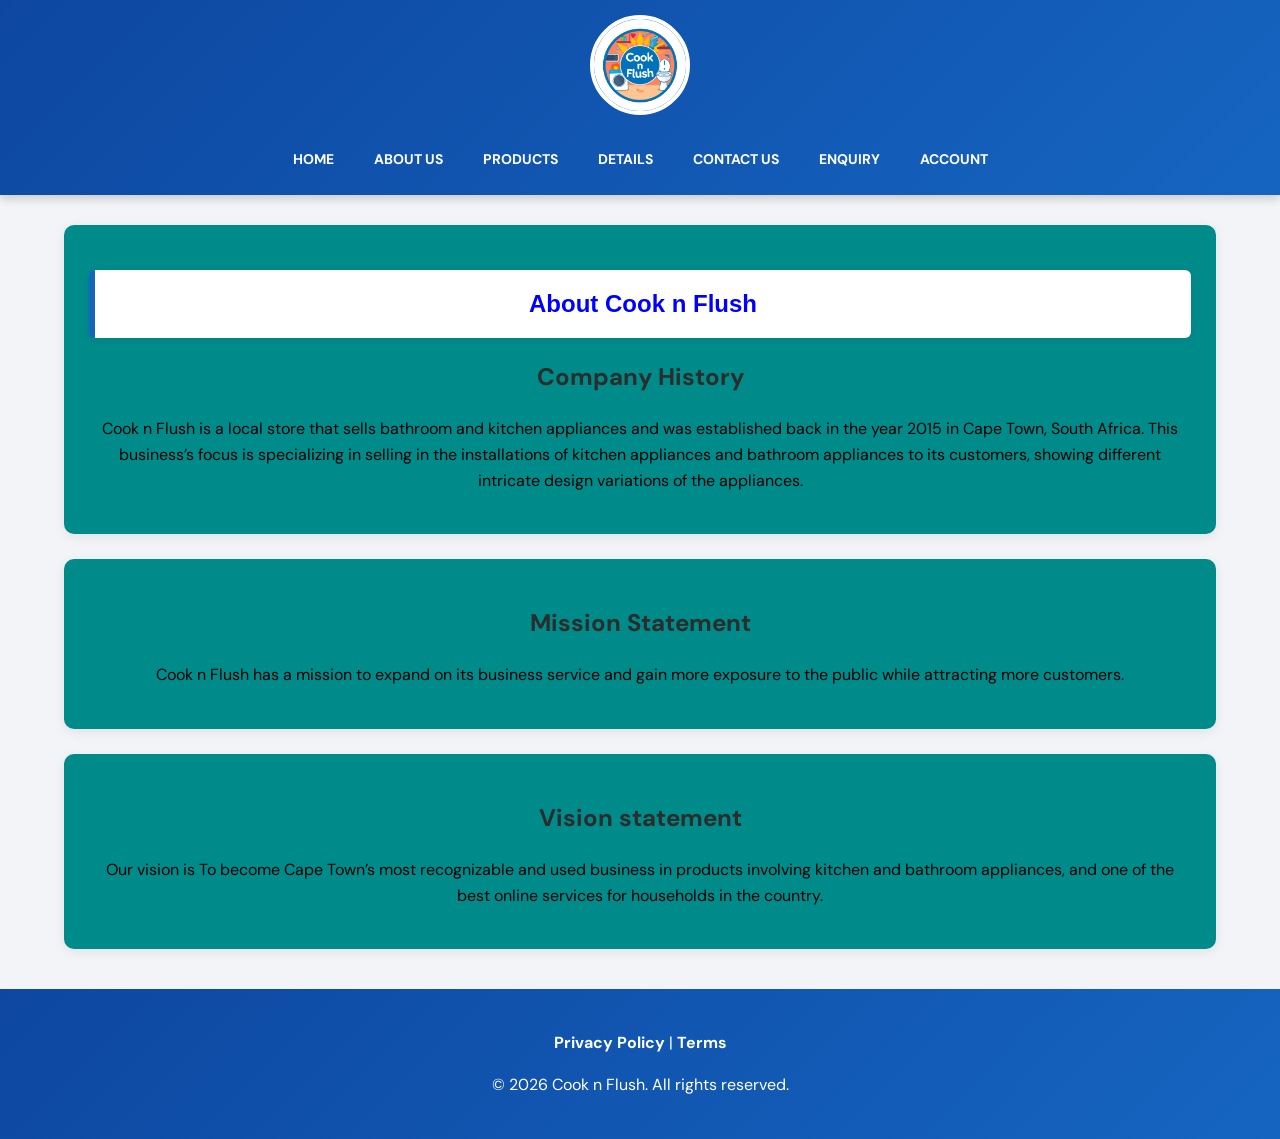
<file: Pages/about.html>
<!DOCTYPE html>
<html lang="en">
<head>
    <meta charset="UTF-8">
    <meta name="viewport"
          content="width=device-width, initial-scale=1.0">
    <title>About Cook n Flush | Our Company</title>
    <meta name="description"
          content="Learn about Cook n Flush, a Cape Town business specialising in kitchen and bathroom appliances and
           professional installation services.">

    <meta name="keywords"
          content="about Cook n Flush, kitchen appliance store, bathroom appliances, Cape Town">

    <meta name="author" content="Cook n Flush">
    <meta name="robots" content="index, follow">
    <link rel="stylesheet" href="../Assets/CSS/styles.css">
</head>

<body>
    <header>
        <!-- Logo --> 
         <div> 
            <img src="../Assets/Images/Logo image.jpg" 
            alt="Cook n Flush Logo" 
            width="100" 
            height="100">  
        </div>

        <!-- Navigation Menu -->
        <nav>
            <a class="nav-link" href="../index.html">HOME</a>
            <a class="nav-link" href="./about.html">ABOUT US</a>
            <a class="nav-link" href="./products.html">PRODUCTS</a>
            <a class="nav-link" href="./detail.html">DETAILS</a>
            <a class="nav-link" href="./contact.html">CONTACT US</a>
            <a class="nav-link" href="./enquiry.html">ENQUIRY</a>
            <a class="nav-link" href="./account.html">ACCOUNT</a>
        </nav>
    </header>
    <!--Main section-->
    <main>
        <section>
            <h1 style="color: blue; text-align: center;"> About Cook n Flush</h1>
            <h2 style="text-align: center;">Company History</h2>
            <p style="text-align: center;">Cook n Flush is a local store that sells bathroom and kitchen appliances
                 and was established back in the year 2015 in Cape Town, South Africa. This business’s focus is specializing 
                 in selling in the installations of kitchen appliances and bathroom appliances to its customers, showing different
                intricate design variations of the appliances.
            </p>
        </section>

        <section>
            <h2 style="text-align: center;">Mission Statement</h2>
            <p style="text-align: center;">Cook n Flush has a mission to expand on its business service and gain 
                more exposure to the public while attracting more customers.
            </p>
        </section>

        <section>
            <h2 style="text-align: center;">Vision statement</h2>
            <p style="text-align: center;">Our vision is To become Cape Town’s most 
                recognizable and used business in products involving kitchen and
                bathroom appliances, and one of the best online services for households in 
                the country.</p>
        </section>

    </main>

    <footer>
        <p>
            <a href="./privacy.html">Privacy Policy</a> |
            <a href="./terms.html">Terms</a>
        </p>

        <p>&copy; 2026 Cook n Flush. All rights reserved.</p>
    </footer>
    
</body>
</html>
</file>
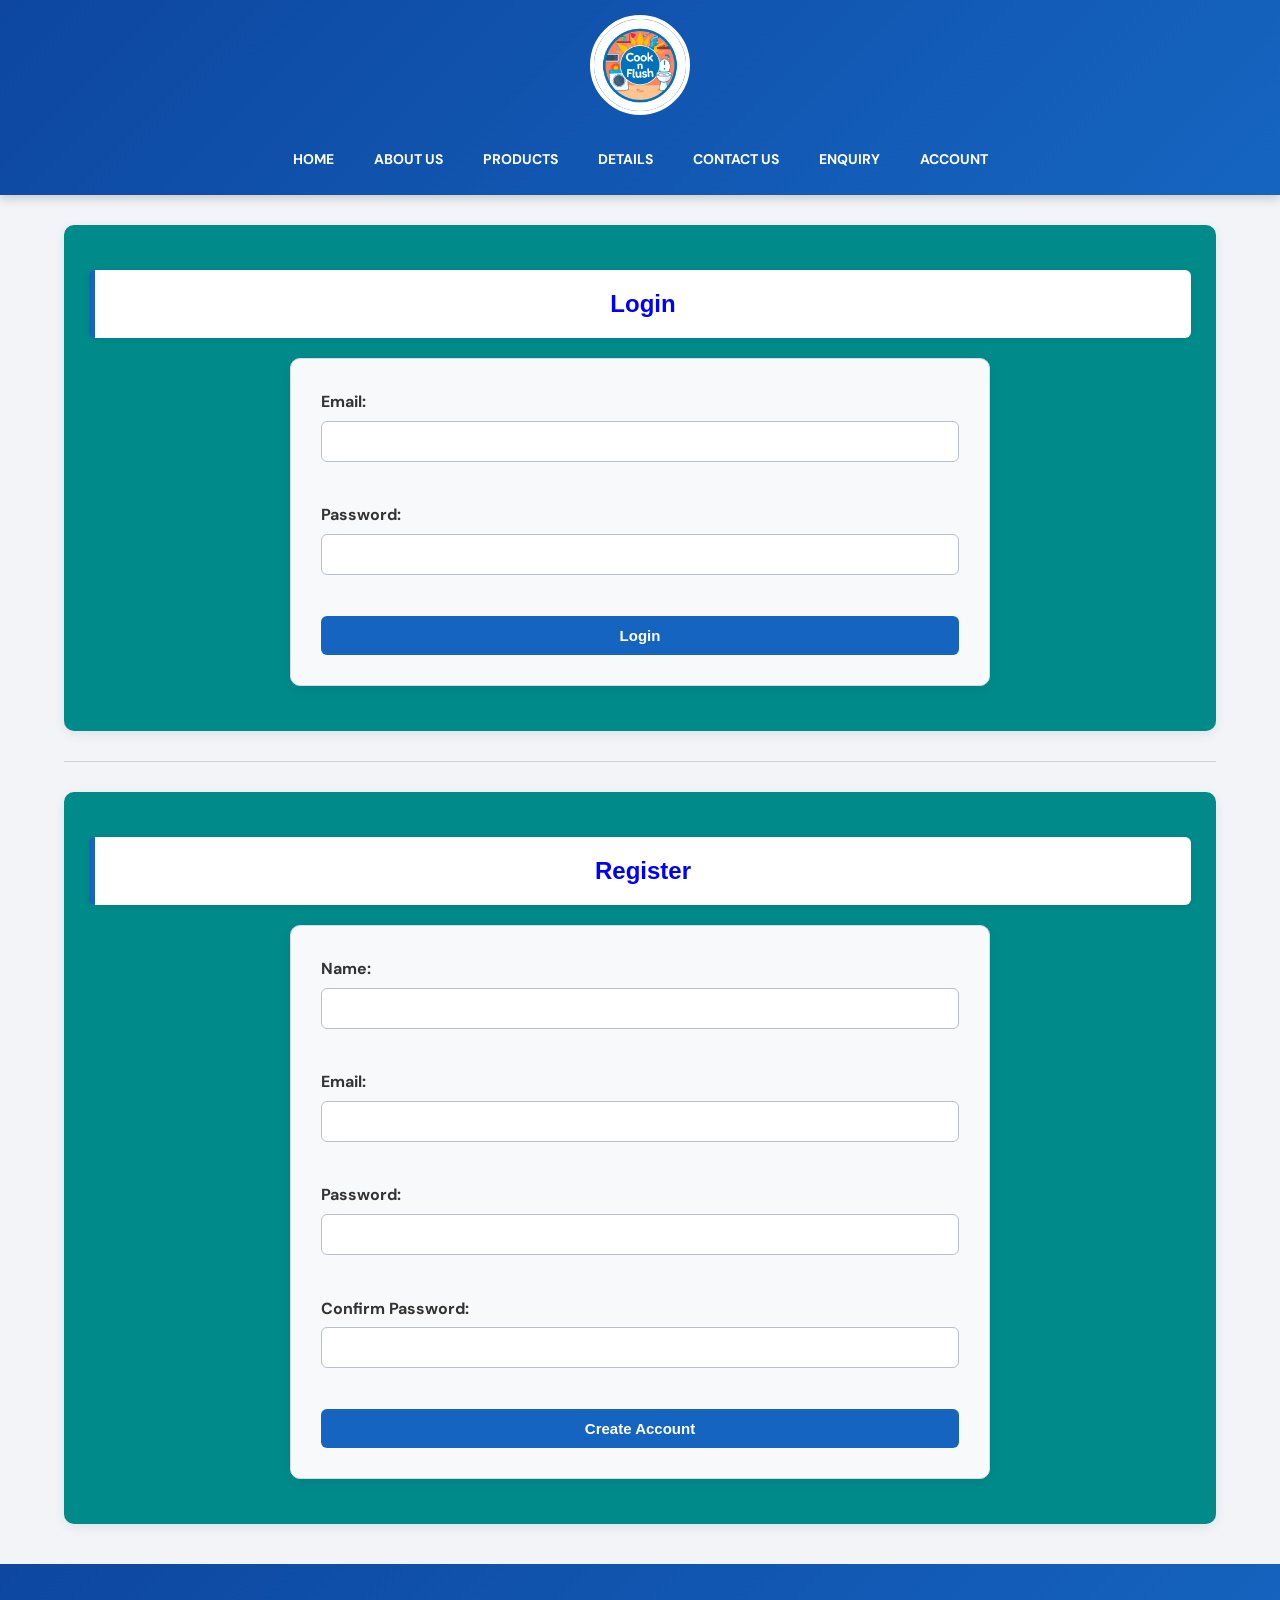
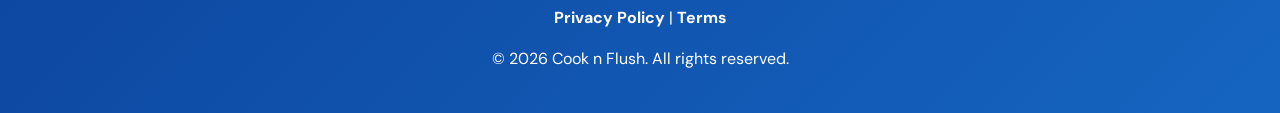
<file: Pages/account.html>
<!DOCTYPE html>
<html lang="en">
<head>
    <meta charset="UTF-8">
    <meta name="viewport"
          content="width=device-width, initial-scale=1.0">
    <title>Customer Account | Cook n Flush</title>

    <meta name="description"
          content="Access your Cook n Flush customer account or register for an account.">

    <meta name="robots" content="noindex, follow">
    <link rel="stylesheet" href="../Assets/CSS/styles.css">
</head>

<body>
    <header>
        <!-- Logo --> 
         <div> 
            <img src="../Assets/Images/Logo image.jpg" 
            alt="Cook n Flush Logo" 
            width="100" 
            height="100">  
        </div>

        <!-- Navigation Menu -->
        <nav>
            <a class="nav-link" href="../index.html">HOME</a>
            <a class="nav-link" href="./about.html">ABOUT US</a>
            <a class="nav-link" href="./products.html">PRODUCTS</a>
            <a class="nav-link" href="./detail.html">DETAILS</a>
            <a class="nav-link" href="./contact.html">CONTACT US</a>
            <a class="nav-link" href="./enquiry.html">ENQUIRY</a>
            <a class="nav-link" href="./account.html">ACCOUNT</a>
        </nav>
    </header>
    <!--Main section-->
    <main>
        <section>
            <h1 style="color: blue; text-align: center;">Login</h1>
            <form action="#" method="post" data-validate>
                <label for="loginEmail">Email:</label>
                <input type="email" id="loginEmail" name="loginEmail" required>
                <br><br>
                <label for="loginPassword">Password:</label>
                <input type="password" id="loginPassword" name="loginPassword" required>
                <br><br>
                <input type="submit" value="Login">
            </form>
        </section>
        <hr>
        <!-- Register Section -->
        <section>
            <h1 style="color: blue; text-align: center;">Register</h1>
            <form action="#" method="post" data-validate>
                <label for="name">Name:</label>
                <input type="text" id="name" name="name" required>
                <br><br>
                <label for="registerEmail">Email:</label>
                <input type="email" id="registerEmail" name="registerEmail" required>
                <br><br>
                <label for="registerPassword">Password:</label>
                <input type="password" id="registerPassword" name="registerPassword" required>
                <br><br>
                <label for="confirmPassword">Confirm Password:</label>
                <input type="password" id="confirmPassword" name="confirmPassword" required>
                <br><br>
                <input type="submit" value="Create Account">
            </form>
        </section>
    </main>

    <footer>
        <p>
            <a href="./privacy.html">Privacy Policy</a> |
            <a href="./terms.html">Terms</a>
        </p>
        <p>&copy; 2026 Cook n Flush. All rights reserved.</p>
    </footer>
    
    <script src="../Assets/JS/script.js" defer></script>
</body>
</html>
</file>
<file: Assets/CSS/styles.css>
@import url('https://fonts.googleapis.com/css2?family=DM+Sans:wght@400;500;700&display=swap');
/* Header styles */
header {
    background: linear-gradient(135deg, #0d47a1, #1565c0); /* Add a blue gradient background */
    color: white;/* Set the text colour to white */
    padding: 15px 20px;/* Add space inside the header */
    text-align: center;/* Centre the content */
    box-shadow: 0 3px 10px rgba(0, 0, 0, 0.2);/* Add a shadow underneath the header */
}

/* Logo */
header img {/* Style the logo image inside the header */
    width: 100px;/* Set the logo width */
    height: 100px;/* Set the logo height */
    object-fit: cover;/* Make the image cover its area without distortion */
    border-radius: 50%;/* Make the logo circular */
    border: 4px solid white;/* Add a white border around the logo */
    transition: transform 0.3s ease, box-shadow 0.3s ease;/* Add a smooth animation when the logo changes */
}

header img:hover {/* Change the logo appearance when the mouse hovers over it */
    transform: scale(1.08);/* Slightly enlarge the logo */
    box-shadow: 0 0 15px rgba(255, 255, 255, 0.7);/* Add a glowing effect around the logo */
}

ul.topnav {/* Remove default list styling from the top navigation */
    list-style-type: none;/* Remove bullet points */
    margin: 0;/* Remove default margin */
    padding: 0;/* Remove default padding */
    overflow: hidden;/* Hide any overflowing content */
    background-color: aqua;/* Set the background color of the navigation bar */
}

ul.topnav li a{/* Style the links inside the top navigation */
    display: block;/* Make the links block-level elements */
    color: #f1f1f1;/* Set the text color to a light shade */
    padding: 14px 16px;/* Add padding around the links */
    text-decoration: none;/* Remove underline from links */
}

ul.topnav li a:hover {/* Change the link appearance when hovered over */
    background-color: #1594dd;/* Change the background color on hover */
}

div.flex-container {/* Create a flex container for layout */
  display: flex;/* Enable flexbox layout */
  flex-direction: row;/* Arrange items in a row */
}

div.flex-container > div {/* Style the child divs inside the flex container */
  margin: 10px;/* Add margin around each child div */
}

@media screen and (max-width:600px) {/* Adjust layout for smaller screens */
  div.flex-container {/* Change the flex direction for small screens */
    flex-direction: column;/* Stack items vertically */
  }
}

/* Navigation bar styles */
nav {/* Style the navigation bar */
    display: flex;/* Use flexbox for layout */
    justify-content: center;/* Center the navigation links */
    align-items: center;/* Align the navigation links vertically */
    flex-wrap: wrap;/* Allow the links to wrap to the next line if needed */
    gap: 8px;/* Add space between the navigation links */
    margin-top: 15px;/* Add space above the navigation bar */
}

.nav-link {/* Style the individual navigation links */
    display: inline-block;/* Make the links inline-block elements */
    color: white;/* Set the text color to white */
    text-decoration: none;/* Remove underline from links */
    font-weight: bold;/* Make the text bold */
    font-size: 14px;/* Set the font size */
    padding: 10px 16px;/* Add padding around the links */
    border-radius: 6px;/* Round the corners of the links */
    transition: background-color 0.3s ease,/* Add smooth hover transitions */
                color 0.3s ease,
                transform 0.3s ease;
}

.nav-link:hover {/* Change the link appearance when hovered over */
    background-color: white;/* Change the background color on hover */
    color: #0d47a1;/* Change the text color on hover */
    transform: translateY(-2px);/* Slightly move the link up on hover */
}

.nav-link:focus {/* Style the link when it receives focus */
    outline: 3px solid #90caf9;/* Add a blue outline for accessibility */
    outline-offset: 2px;/* Offset the outline from the link */
}

/* Hero banner image */
section img[alt="Hero Banner"] {/* Style the hero banner image */
    width: 100%;/* Make the image take up the full width of its container */
    max-width: 1300px;/* Limit the maximum width of the image */
    height: auto;/* Maintain the aspect ratio of the image */
    min-height: 250px;/* Set the minimum height of the image */
    object-fit: cover;/* Cover the entire container while maintaining aspect ratio */
    border-radius: 10px;/* Round the corners of the image */
    margin: 0 auto;/* Center the image horizontally */
}

/* Images */
/* Makes normal website images responsive */
main img {/* Style images inside the main content area */
    max-width: 100%;/* Make the image responsive to its container */
    height: auto;/* Maintain the aspect ratio of the image */
    display: block;/* Make the image a block-level element */
}

/* Image hover effect */
main img:hover {/* Change the image appearance when hovered over */
    transform: scale(1.03);/* Slightly enlarge the image on hover */
    filter: brightness(1.05);/* Increase the brightness of the image on hover */
}

/* Smooth animation */
main img {/* Add smooth transitions for image effects */
    transition: transform 0.3s ease,/* Smoothly animate the transform property */
                filter 0.3s ease,
                box-shadow 0.3s ease;
}

/* Section styles */
section {/* Style the sections of the webpage */
    background-color: darkcyan;/* Set a dark cyan background color for sections */
    margin: 25px 0;/* Add vertical spacing between sections */
    padding: 25px;/* Add padding inside the sections */
    border-radius: 10px;/* Round the corners of the sections */
    box-shadow: 0 3px 12px rgba(0, 0, 0, 0.08);/* Add a subtle shadow to the sections */
}

/* Headings */
h1 {/* Style the main heading of the webpage */
    color: #0d47a1;/* Set the text color to a dark blue */
    background-color: white;/* Set the background color to white */
    font-family: Verdana, Geneva, Tahoma, sans-serif;/* Use a clean sans-serif font for the heading */
    text-align: center;/* Center the heading text */
    padding: 15px;/* Add padding around the heading */
    border-left: 6px solid #1565c0;/* Add a left border to the heading for emphasis */
    border-radius: 6px;/* Round the corners of the heading */
    box-shadow: 0 2px 8px rgba(0, 0, 0, 0.08);/* Add a subtle shadow to the heading */
}

h2 {/* Style the second-level headings */
    color: #2b2c2c;/* Set the text color to a dark gray */
}

h3 {/* Style the third-level headings */
    color: #333333;/* Set the text color to a darker gray */
}

/* Main content area */
main {/* Style the main content area of the webpage */
    width: 90%;/* Set the width of the main content area */
    max-width: 1200px;/* Limit the maximum width of the main content area */
    margin: 30px auto;/* Center the main content area horizontally */
}

/* General Reset */
* {/* Apply a universal box-sizing rule to all elements */
    box-sizing: border-box;/* Include padding and border in the element's total width and height */
}

html {/* Style the HTML element */
    scroll-behavior: smooth;/* Enable smooth scrolling for anchor links */
}

body {/* Style the body of the webpage */
    font-family: 'DM Sans', Arial, sans-serif;/* Use a clean sans-serif font for the body text */
    margin: 0;/* Remove default margin from the body */
    padding: 0;/* Remove default padding from the body */
    background-color: #f2f4f7;/* Set a light gray background color for the body */
    color: #000000;/* Set the default text color to black */
    line-height: 1.6;/* Set a comfortable line height for readability */
    overflow-x: hidden;/* Prevent horizontal scrolling on the body */
}

/* Product images response design */
article {/* Style the article elements, which may contain product images */
    background-color: #f8f9fa;/* Set a light background color for articles */
    border: 1px solid #d9dee5;/* Add a light border around articles */
    border-radius: 10px;/* Round the corners of articles */
    padding: 20px;/* Add padding inside articles */
    margin: 20px 0;/* Add vertical spacing between articles */
    transition: transform 0.3s ease,/* Smoothly animate the transform property */
                box-shadow 0.3s ease,/* Smoothly animate the box-shadow property */
                border-color 0.3s ease;/* Smoothly animate the border-color property */
}

article:hover {/* Change the article appearance when hovered over */
    transform: translateY(-5px);/* Slightly move the article up on hover */
    box-shadow: 0 8px 20px rgba(13, 71, 161, 0.15);/* Add a subtle shadow to the article on hover */
    border-color: #1565c0;/* Change the border color of the article on hover */
}

article img {/* Style the images inside articles */
    width: 200px;/* Set a fixed width for the images */
    max-width: 100%;/* Ensure the images are responsive and do not exceed their container */
    height: 200px;/* Set a fixed height for the images */
    object-fit: cover;/* Ensure the images cover the specified dimensions without distortion */
    margin: 0 auto 15px;/* Center the images and add spacing below them */
    border-radius: 8px;/* Round the corners of the images */
}

article img:hover {/* Change the image appearance when hovered over */
    transform: scale(1.07);/* Slightly enlarge the image on hover */
    box-shadow: 0 8px 18px rgba(0, 0, 0, 0.2);/* Add a subtle shadow to the image on hover */
}

/* The Featured products of the webpage */
/* This works with existing div */
main section div {/* Style the divs inside sections of the main content area */
    display: flex;/* Use flexbox for layout */
    justify-content: center;/* Center the child elements horizontally */
    align-items: center;/* Center the child elements vertically */
    flex-wrap: wrap;/* Allow the child elements to wrap to the next line if needed */
    gap: 20px;/* Add space between the child elements */
}

main section div img {/* Style the images inside divs of sections in the main content area */
    width: 300px;/* Set a fixed width for the images */
    height: 220px;/* Set a fixed height for the images */
    object-fit: cover;/* Ensure the images cover the specified dimensions without distortion */
    border-radius: 10px;/* Round the corners of the images */
}

/* Links */
main a {/* Style the links inside the main content area */
    color: #0d47a1;/* Set the text color to a dark blue */
    font-weight: bold;/* Make the text bold */
}

main a:hover {/* Change the link appearance when hovered over */
    color: #1976d2;/* Change the text color to a lighter blue on hover */
}

/* Button */
button,
input[type="submit"] {/* Style the buttons and submit inputs */
    background-color: #1565c0;/* Set the background color to a dark blue */
    color: white;/* Set the text color to white */
    border: none;/* Remove the default border */
    padding: 11px 20px;/* Add padding inside the buttons */
    border-radius: 6px;/* Round the corners of the buttons */
    cursor: pointer;/* Change the cursor to a pointer on hover */
    font-size: 15px;/* Set the font size */
    font-weight: bold;/* Make the text bold */
    transition: background-color 0.3s ease,/* Smoothly animate the background color property */
                transform 0.2s ease,
                box-shadow 0.3s ease;
}

button:hover,
input[type="submit"]:hover {/* Change the button appearance when hovered over */
    background-color: #0d47a1;/* Change the background color to a darker blue on hover */
    transform: translateY(-2px);/* Slightly move the button up on hover */
    box-shadow: 0 4px 10px rgba(13, 71, 161, 0.3);/* Add a subtle shadow to the button on hover */
}

/* Form styles */
form {/* Style the forms on the webpage */
    max-width: 700px;/* Limit the maximum width of the forms */
    margin: 20px auto;/* Center the forms horizontally and add vertical spacing */
}

label {/* Style the labels inside forms */
    font-weight: bold;/* Make the label text bold */
    color: #333333;/* Set the text color to a dark gray */
}

input,
select,
textarea {/* Style the input fields, select dropdowns, and textareas inside forms */
    width: 100%;/* Make the form elements take up the full width of their container */  
    font-family: Arial, Helvetica, sans-serif;/* Use a clean sans-serif font for form inputs */
    font-size: 15px;/* Set the font size for form inputs */
    padding: 11px;/* Add padding inside the form inputs */
    border: 1px solid #b8c0cc;/* Set a light border color for form inputs */
    border-radius: 6px;/* Round the corners of the form inputs */
    background-color: white;/* Set the background color of the form inputs to white */
    color: #333333;/* Set the text color of the form inputs to a dark gray */
    transition: border-color 0.3s ease,/* Smoothly animate the border color property */
                box-shadow 0.3s ease;/* Smoothly animate the box-shadow property */
}

input:focus,/* Style the form elements when they receive focus */
select:focus,/* Style the form elements when they receive focus */
textarea:focus {/* Style the form elements when they receive focus */
    outline: none;/* Remove the default outline */
    border-color: #1565c0;/* Change the border color to a dark blue on focus */
    box-shadow: 0 0 0 3px rgba(21, 101, 192, 0.15);/* Add a subtle shadow around the form elements on focus */
}

/* Enquiry page form */
/* Gives the enquiry form a block/card appearance */
main form {/* Style the forms inside the main content area */
    background-color: #f8f9fa;/* Set a light background color for the forms */
    border: 1px solid #d5dbe3;/* Add a light border around the forms */
    border-radius: 10px;/* Round the corners of the forms */
    padding: 30px;/* Add padding inside the forms */
    box-shadow: 0 4px 15px rgba(0, 0, 0, 0.08);/* Add a subtle shadow to the forms */
}

/* Make enquiry form fields easier to use */
form input[type="text"],/* Style text input fields */
form input[type="email"],/* Style email input fields */
form input[type="tel"],/* Style telephone input fields */
form input[type="password"],/* Style password input fields */
form input[type="search"],/* Style search input fields */
form select,/* Style select dropdowns */
form textarea {/* Style textareas */
    width: 100%;/* Make the form elements take up the full width of their container */
    margin-top: 6px;/* Add space above the form elements */
    margin-bottom: 15px;/* Add space below the form elements */
}

/* Search bar form */
form input[type="search"] {/* Style the search input fields */
    width: 70%;/* Make the search input fields take up 70% of their container's width */
}

/* Checkbox should not stretch */
form input[type="checkbox"] {/* Style the checkbox input fields */
    width: auto;/* Make the checkbox input fields take up their natural width */
    margin-right: 8px;/* Add space to the right of the checkbox input fields */
}

/* Product search and filter */
section form {/* Style the forms inside sections of the webpage */
    background-color: #f8f9fa;/* Set a light background color for the forms */
}

select {/* Style the select dropdowns */
    min-width: 220px;/* Set a minimum width for the select dropdowns */
}

/* Product details */
main section[id] img {/* Style the images inside sections with an ID in the main content area */
    width: 300px;/* Set a fixed width for the images */
    max-width: 100%;/* Ensure the images are responsive and do not exceed their container */
    height: auto;/* Maintain the aspect ratio of the images */
    border-radius: 10px;/* Round the corners of the images */
    margin: 15px auto;/* Center the images horizontally and add vertical spacing */
}

main section[id] ul {/* Style the unordered lists inside sections with an ID in the main content area */
    background-color: #f1f4f8;/* Set a light background color for the lists */
    padding: 20px 40px;/* Add padding inside the lists */
    border-left: 4px solid #1565c0;/* Add a left border to the lists for emphasis */
    border-radius: 5px;/* Round the corners of the lists */
}

main section[id] li {/* Style the list items inside sections with an ID in the main content area */
    margin-bottom: 8px;/* Add space below each list item */
}

/* Google map */
iframe {/* Style the iframes, which may contain Google Maps */
    display: block;/* Make the iframes block-level elements */
    width: 100%;/* Make the iframes take up the full width of their container */
    max-width: 700px;/* Limit the maximum width of the iframes */
    height: 400px;/* Set a fixed height for the iframes */
    margin: 0 auto;/* Center the iframes horizontally */
    border-radius: 10px;/* Round the corners of the iframes */
    box-shadow: 0 3px 12px rgba(0, 0, 0, 0.15);/* Add a subtle shadow to the iframes */
}

/* Horizontal rule styles */
hr {/* Style the horizontal rules */
    border: none;/* Remove the default border */
    height: 1px;/* Set the height of the horizontal rules */
    background-color: #d0d5db;/* Set a light gray background color for the horizontal rules */
    margin: 30px 0;/* Add vertical spacing above and below the horizontal rules */
}

/* Footer styles */
footer {/* Style the footer of the webpage */
    background: linear-gradient(135deg, #0d47a1, #1565c0);/* Add a blue gradient background to the footer */
    color: white;/* Set the text color to white */
    text-align: center;/* Center the content inside the footer */
    padding: 25px 15px;/* Add padding inside the footer */
    margin-top: 40px;/* Add space above the footer */
}

footer a {/* Style the links inside the footer */
    color: white;/* Set the text color to white */
    text-decoration: none;/* Remove underline from the links */
    font-weight: bold;/* Make the text bold */
}

footer a:hover {/* Change the link appearance when hovered over */
    color: #bbdefb;/* Change the text color to a light blue on hover */
    text-decoration: underline;/* Underline the links on hover */
}


/* Responsive to tablets */
@media screen and (max-width: 768px) {/* Adjust layout for tablet screens */
    main {/* Style the main content area for tablet screens */
        width: 94%;/* Set the width of the main content area */
        margin: 20px auto;/* Center the main content area horizontally and add vertical spacing */
    }

    nav {/* Style the navigation bar for tablet screens */
        gap: 5px;/* Reduce the space between the navigation links */
    }

    .nav-link {/* Style the individual navigation links for tablet screens */
        font-size: 13px;/* Reduce the font size of the navigation links */
        padding: 9px 12px;/* Add padding to the navigation links */
    }

    h1 {/* Style the main heading for tablet screens */
        font-size: 24px;/* Set the font size for h1 elements */
    }

    h2 {/* Style the second-level headings for tablet screens */
        font-size: 21px;/* Set the font size for h2 elements */
    }

    section {/* Style the sections for tablet screens */
        padding: 20px;/* Add padding to the sections */
    }

    article {/* Style the articles for tablet screens */
        padding: 15px;/* Add padding to the articles */
        text-align: center;/* Center the content inside the articles */
    }

    main section div img {/* Style the images inside divs of sections in the main content area for tablet screens */
        width: 45%;/* Set the width of the images to 45% of their container */
        height: 200px;/* Set a fixed height for the images */
    }

    iframe {/* Style the iframes for tablet screens */
        height: 350px;/* Set a fixed height for the iframes */
    }
}

/* Responsive to normal mobile phone */
@media screen and (max-width: 600px) {/* Adjust layout for mobile phone screens */
    header {/* Style the header for mobile phone screens */
        padding: 12px 10px;/* Reduce the padding inside the header */
    }

    header img {/* Style the logo image inside the header for mobile phone screens */
        width: 80px;/* Reduce the width of the logo */
        height: 80px;/* Reduce the height of the logo */
    }

    nav {/* Style the navigation bar for mobile phone screens */
        flex-direction: column;/* Stack the navigation links vertically */
        width: 100%;/* Make the navigation bar take up the full width of its container */
        gap: 4px;/* Reduce the space between the navigation links */
    }

    .nav-link {/* Style the individual navigation links for mobile phone screens */
        display: block;/* Make the navigation links block-level elements */
        width: 100%;/* Make the navigation links take up the full width of their container */
        padding: 10px;/* Add padding to the navigation links */
        font-size: 14px;/* Set the font size for the navigation links */
    }

    main {/* Style the main content area for mobile phone screens */
        width: 94%;/* Set the width of the main content area */
        margin: 15px auto;/* Center the main content area horizontally and add vertical spacing */
    }

    h1 {/* Style the main heading for mobile phone screens */
        font-size: 21px;/* Set the font size for h1 elements */
        padding: 12px;/* Add padding to the h1 elements */
    }

    h2 {/* Style the second-level headings for mobile phone screens */
        font-size: 19px;/* Set the font size for h2 elements */
    }

    section {/* Style the sections for mobile phone screens */
        padding: 15px;/* Add padding to the sections */
        margin: 18px 0;/* Add vertical spacing between sections */
    }

    main section div {/* Style the divs inside sections of the main content area for mobile phone screens */
        flex-direction: column;/* Stack the child elements vertically */
    }

    main section div img {/* Style the images inside divs of sections in the main content area for mobile phone screens */
        width: 100%;/* Make the images take up the full width of their container */
        max-width: 350px;/* Limit the maximum width of the images */
        height: auto;/* Maintain the aspect ratio of the images */
    }

    article img {/* Style the images inside articles for mobile phone screens */
        width: 100%;/* Make the images take up the full width of their container */
        max-width: 300px;/* Limit the maximum width of the images */
        height: auto;/* Maintain the aspect ratio of the images */
    }

    form {/* Style the forms for mobile phone screens */
        width: 100%;/* Make the forms take up the full width of their container */
    }

    main form {/* Style the forms inside the main content area for mobile phone screens */
        padding: 20px;/* Reduce the padding inside the forms */
    }

    form input[type="search"] {/* Style the search input fields for mobile phone screens */
        width: 100%;/* Make the search input fields take up the full width of their container */
    }

    select {/* Style the select dropdowns for mobile phone screens */
        width: 100%;/* Make the select dropdowns take up the full width of their container */
    }

    button,
    input[type="submit"] {/* Style the buttons and submit inputs for mobile phone screens */
        width: 100%;/* Make the buttons and submit inputs take up the full width of their container */
        margin-top: 8px;/* Add space above the buttons and submit inputs */
    }

    iframe {/* Style the iframes for mobile phone screens */
        height: 280px;/* Reduce the height of the iframes */
    }

    footer {/* Style the footer for mobile phone screens */
        padding: 20px 10px;/* Reduce the padding inside the footer */
    }
}

/* For small screens: Mobile phone */
@media screen and (max-width: 400px) {/* Adjust layout for small mobile phone screens */
    .nav-link {/* Style the individual navigation links for small mobile phone screens */
        font-size: 13px;/* Reduce the font size of the navigation links */
    }

    h1 {/* Style the main heading for small mobile phone screens */
        font-size: 19px;/* Set the font size for h1 elements */   
    }

    h2 {/* Style the second-level headings for small mobile phone screens */
        font-size: 18px;/* Set the font size for h2 elements */
    }

    section {/* Style the sections for small mobile phone screens */
        padding: 12px;/* Reduce the padding inside the sections */
    }

    main form {/* Style the forms inside the main content area for small mobile phone screens */
        padding: 15px;/* Reduce the padding inside the forms */
    }
}

/* Contact Form */
.contact-form {/* Style the contact form */
max-width: 700px;/* Limit the maximum width of the contact form */
margin: 25px auto;/* Center the contact form horizontally and add vertical spacing */
padding: 30px;/* Add padding inside the contact form */
background-color: #ffffff;/* Set the background color of the contact form to white */
border: 1px solid #d5dbe3;/* Add a light border around the contact form */
border-radius: 12px;/* Round the corners of the contact form */
box-shadow: 0 5px 18px rgba(0, 0, 0, 0.10);/* Add a subtle shadow to the contact form */
}

/* Contact form paragraphs */
.contact-form p {/* Style the paragraphs inside the contact form */
margin-bottom: 18px;/* Add space below the paragraphs */
}

/* Contact form labels */
.contact-form label {/* Style the labels inside the contact form */
display: inline-block;/* Make the labels inline-block elements */
margin-bottom: 5px;/* Add space below the labels */
color: #333333;/* Set the text color of the labels to a dark gray */
font-weight: bold;/* Make the label text bold */
}

/* Contact form inputs and textarea */
.contact-form input[type="text"],/* Style the text input fields inside the contact form */
.contact-form input[type="email"],/* Style the email input fields inside the contact form */
.contact-form input[type="tel"],/* Style the telephone input fields inside the contact form */
.contact-form textarea {/* Style the textarea fields inside the contact form */
width: 100%;/* Make the form elements take up the full width of their container */
padding: 12px 14px;/* Add padding inside the form elements */
margin-top: 5px;/* Add space above the form elements */
border: 1px solid #b8c0cc;/* Set a light border color for the form elements */
border-radius: 7px;/* Round the corners of the form elements */
background-color: #fdfdfd;/* Set the background color of the form elements to a very light gray */
color: #333333;/* Set the text color of the form elements to a dark gray */
font-size: 15px;/* Set the font size for the form elements */
font-family: Arial, Helvetica, sans-serif;/* Set the font family for the form elements */
transition: border-color 0.3s ease,/* Smoothly animate the border color property */
box-shadow 0.3s ease,/* Smoothly animate the box-shadow property */
background-color 0.3s ease;/* Smoothly animate the background color property */
}

/* Contact form textarea */
.contact-form textarea {/* Style the textarea fields inside the contact form */
min-height: 140px;/* Set a minimum height for the textarea */
resize: vertical;/* Allow vertical resizing of the textarea */
}

/* Placeholder text */
.contact-form input::placeholder,/* Style the placeholder text inside the input fields of the contact form */
.contact-form textarea::placeholder {/* Style the placeholder text inside the textarea fields of the contact form */
color: #888888;/* Set the placeholder text color to a medium gray */
}

/* Input focus effect */
.contact-form input:focus,/* Style the input fields when they receive focus inside the contact form */
.contact-form textarea:focus {/* Style the textarea fields when they receive focus inside the contact form */
outline: none;/* Remove the default outline */
border-color: #1565c0;/* Change the border color to a dark blue on focus */
background-color: #ffffff;/* Change the background color to white on focus */
box-shadow: 0 0 0 3px rgba(21, 101, 192, 0.15);/* Add a subtle shadow around the form elements on focus */
}

/* Required field indicator */
.contact-form input:required:invalid,/* Style the required input fields that are invalid inside the contact form */
.contact-form textarea:required:invalid {/* Style the required textarea fields that are invalid inside the contact form */
border-color: #b8c0cc;/* Set the border color to a light gray for invalid required fields */
}

/* Contact form buttons */
.contact-form button {/* Style the buttons inside the contact form */
margin-right: 10px;/* Add space to the right of the buttons */
padding: 12px 24px;/* Add padding inside the buttons */
}

/* Clear button */
.contact-form button[type="reset"] {/* Style the reset button inside the contact form */
background-color: #6c757d;/* Set the background color to a medium gray */
}

.contact-form button[type="reset"]:hover {/* Change the reset button appearance when hovered over */
background-color: #495057;/* Change the background color to a darker gray on hover */
}

/* Contact form responsive design */
@media screen and (max-width: 600px) {/* Adjust layout for mobile screens */
.contact-form {/* Style the contact form for mobile screens */
padding: 20px;/* Add padding inside the contact form */
margin: 20px auto;/* Center the contact form horizontally and add vertical spacing */
}

.contact-form button {/* Style the buttons inside the contact form for mobile screens */
    width: 100%;/* Make the buttons take up the full width of their container */
    margin: 6px 0;/* Add vertical spacing above and below the buttons */
}


}

/* Extra small mobile screens */
@media screen and (max-width: 400px) {/* Adjust layout for extra small mobile screens */
.contact-form {/* Style the contact form for extra small mobile screens */
padding: 15px;/* Add padding inside the contact form */
border-radius: 8px;/* Reduce the border radius of the contact form */
}

.contact-form input[type="text"],/* Style the text input fields inside the contact form for extra small mobile screens */
.contact-form input[type="email"],/* Style the email input fields inside the contact form for extra small mobile screens */
.contact-form input[type="tel"],/* Style the telephone input fields inside the contact form for extra small mobile screens */
.contact-form textarea {/* Style the textarea fields inside the contact form for extra small mobile screens */
    font-size: 14px;/* Reduce the font size for the form elements */
    padding: 10px;/* Reduce the padding inside the form elements */
}

/* Product search error message */
#searchMessage {
    font-weight: bold;
    text-align: center;
    margin-top: 10px;
}

/* Hide filtered product categories */
.product-category[hidden] {
    display: none;
}

/* Product image enlargement */
.image-overlay {
    display: none;
    position: fixed;
    z-index: 9999;
    top: 0;
    left: 0;
    width: 100%;
    height: 100%;
    background-color: rgba(0, 0, 0, 0.9);
    justify-content: center;
    align-items: center;
    padding: 30px;
}

/* Display the overlay */
.image-overlay.active {
    display: flex;
}

/* Enlarged product image */
.enlarged-image {
    max-width: 90%;
    max-height: 85vh;
    width: auto;
    height: auto;
    object-fit: contain;
    border-radius: 10px;
    box-shadow: 0 5px 25px rgba(255, 255, 255, 0.2);
}

/* Close button */
.image-close {
    position: absolute;
    top: 20px;
    right: 35px;
    color: white;
    background: transparent;
    font-size: 40px;
    border: none;
    cursor: pointer;
    width: auto;
    padding: 5px 15px;
}

.image-close:hover {
    background-color: rgba(255, 255, 255, 0.2);
    transform: none;
}

/* Mobile image enlargement */
@media screen and (max-width: 600px) {
    .image-overlay {
        padding: 15px;
    }
    .enlarged-image {
        max-width: 100%;
        max-height: 80vh;
    }
    .image-close {
        top: 10px;
        right: 10px;
    }
}


/* Phone number error styling */
.error-message {
    color: red;
    font-size: 13px;
    display: block;
    margin-top: 5px;
}

.input-error {
    border: 2px solid red !important;
    outline: none;
}

#phone:focus {
    outline: none;
}

}
</file>
